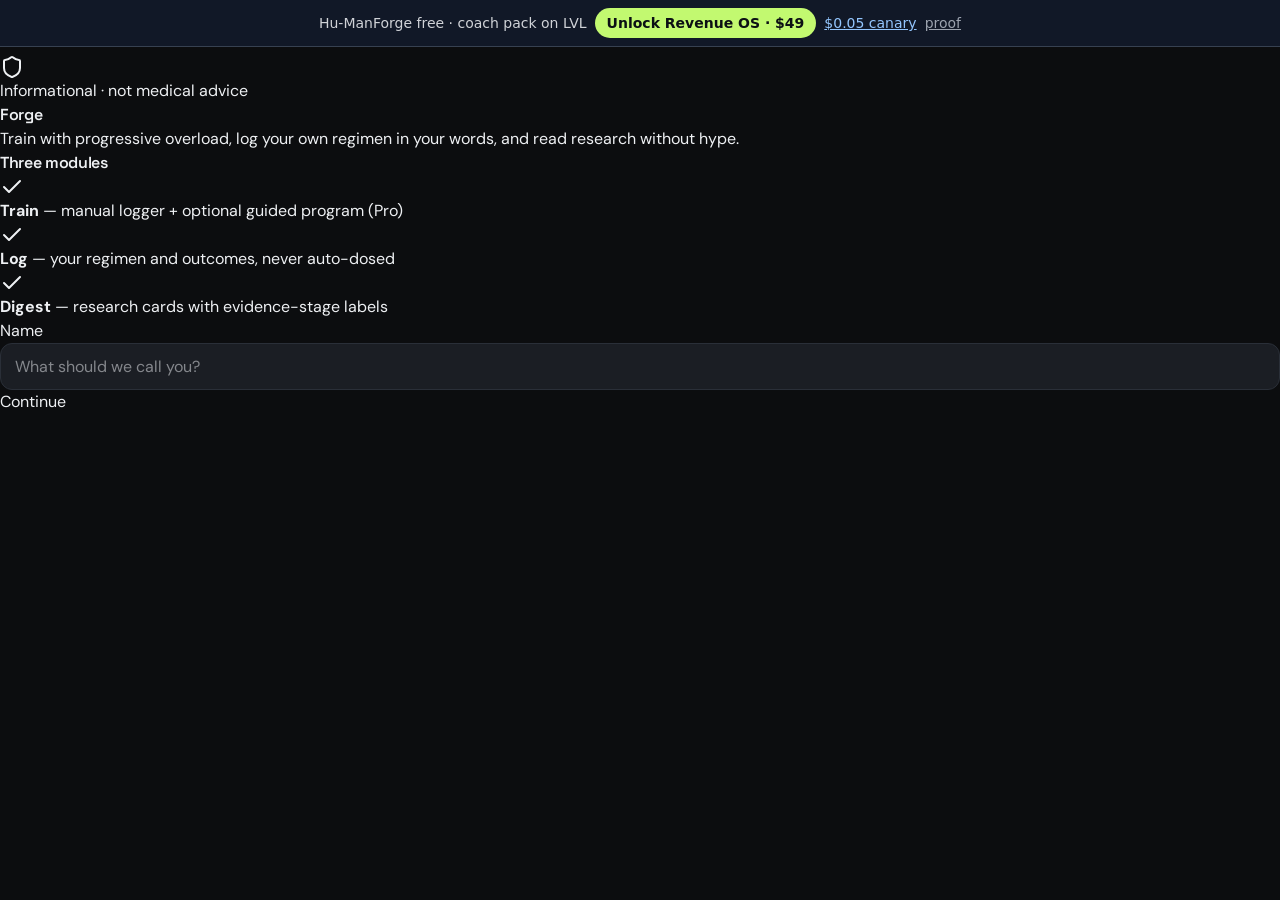
<file: index.html>
<!doctype html>
<html lang="en">
  <head>
    <meta charset="utf-8" />
    <meta
      name="viewport"
      content="width=device-width, initial-scale=1, viewport-fit=cover, maximum-scale=1"
    />
    <meta name="theme-color" content="#0c0d0f" />
    <meta name="apple-mobile-web-app-capable" content="yes" />
    <title>Hu-ManForge</title>
    <script type="module" crossorigin src="./assets/index-Cr1faIOw.js"></script>
    <link rel="stylesheet" crossorigin href="./assets/index-DKFujRNd.css">
  </head>
  <body class="bg-bg text-fg">
    <!-- Phase-2 paid path CTA (static; survives SPA mount) -->
    <div id="lvl-forge-cta" style="position:sticky;top:0;z-index:9999;display:flex;flex-wrap:wrap;gap:8px;align-items:center;justify-content:center;padding:8px 12px;background:#111827;border-bottom:1px solid #374151;font:14px/1.3 system-ui,sans-serif;color:#e5e7eb">
      <span style="opacity:.9">Hu-ManForge free · coach pack on LVL</span>
      <a href="https://lvlltd.com/hub/marketplace?buy=lvl-agent-revenue-os-pack&amp;pay=1" style="background:#c2f970;color:#0b0f14;text-decoration:none;font-weight:700;padding:6px 12px;border-radius:999px">Unlock Revenue OS · $49</a>
      <a href="https://lvlltd.com/hub/marketplace?buy=agent-x402-first-buy&amp;pay=1" style="color:#93c5fd;text-decoration:underline">$0.05 canary</a>
      <a href="https://lvlltd.com/api/proof" style="color:#9ca3af;text-decoration:underline">proof</a>
    </div>
    <div id="root"></div>
  </body>
</html>
</file>
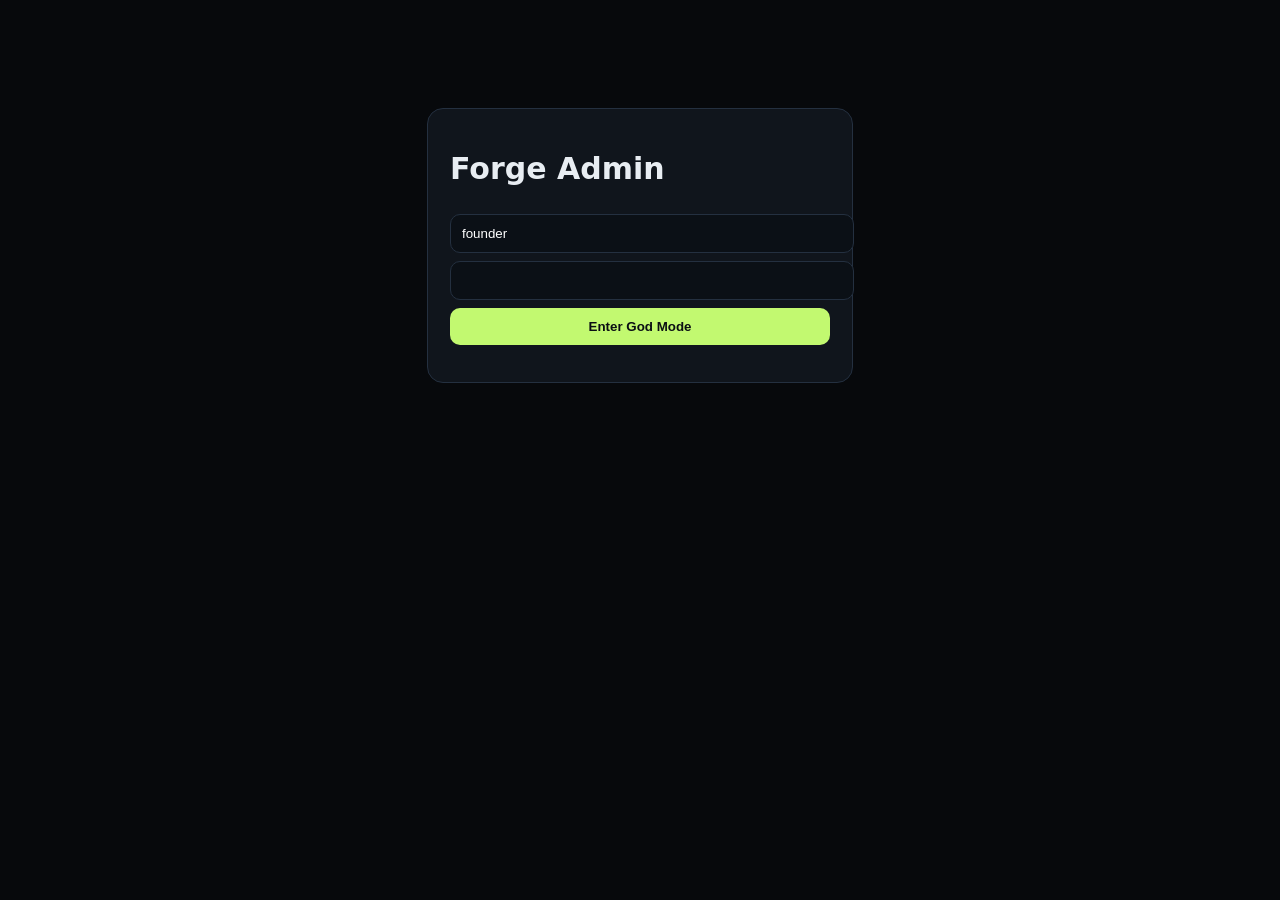
<file: admin.html>
<!DOCTYPE html><html lang="en"><head><meta charset="utf-8"/><meta name="viewport" content="width=device-width, initial-scale=1"/><meta name="robots" content="noindex"/><title>Forge Admin</title><script src="./godmode.js"></script><style>body{margin:0;background:#07090c;color:#e8edf2;font:15px system-ui}.card{max-width:380px;margin:12vh auto;padding:22px;border:1px solid #243040;border-radius:16px;background:#10151c}input,button{width:100%;padding:11px;margin-top:8px;border-radius:10px;border:1px solid #243040;background:#0b1016;color:#fff}button{background:#c2f970;color:#0b0f14;font-weight:700;border:0}a{color:#7dd3fc}#app{display:none}</style></head><body><div id="login" class="card"><h1>Forge Admin</h1><form id="f"><input id="user" value="founder"/><input id="pass" type="password"/><button>Enter God Mode</button><p id="err" style="color:#fca5a5"></p></form></div><div id="app" class="card"><h1>Unlocked</h1><p>Coach / paid path flags on for this browser.</p><p><a href="./index.html?god=1">Open Forge unlocked</a></p><p><button id="out">Log out</button></p></div><script>function show(){login.style.display="none";app.style.display="block"}f.onsubmit=async e=>{e.preventDefault();const ok=await LVLGodMode.login(user.value,pass.value,true);err.textContent=ok?"":"Wrong password";if(ok)show()};out.onclick=()=>{LVLGodMode.logout();location.reload()};if(window.LVLGodMode&&LVLGodMode.isActive())show();</script></body></html>
</file>
<file: assets/index-DKFujRNd.css>
@import "https://fonts.googleapis.com/css2?family=DM+Sans:ital,opsz,wght@0,9..40,400;0,9..40,500;0,9..40,600;0,9..40,700;1,9..40,400&family=Space+Grotesk:wght@500;600;700&display=swap";@layer components;@layer theme{:root,:host{--font-sans:"DM Sans", system-ui, -apple-system, sans-serif;--font-mono:ui-monospace, "SF Mono", Menlo, Consolas, monospace;--default-font-family:var(--font-sans);--default-mono-font-family:var(--font-mono);--font-display:"Space Grotesk", system-ui, sans-serif;--color-bg:#0c0d0f;--color-elevated:#1b1e24;--color-fg:#eef0f3;--color-border:#2a2f38}}@layer base{*,:after,:before,::backdrop{box-sizing:border-box;border:0 solid;margin:0;padding:0}::file-selector-button{box-sizing:border-box;border:0 solid;margin:0;padding:0}html,:host{-webkit-text-size-adjust:100%;tab-size:4;line-height:1.5;font-family:var(--default-font-family,-apple-system, BlinkMacSystemFont, "Segoe UI", Roboto, "Helvetica Neue", "Noto Sans", Arial, sans-serif, "Apple Color Emoji", "Segoe UI Emoji", "Segoe UI Symbol", "Noto Color Emoji");font-feature-settings:var(--default-font-feature-settings,normal);font-variation-settings:var(--default-font-variation-settings,normal);-webkit-tap-highlight-color:transparent}hr{height:0;color:inherit;border-top-width:1px}abbr:where([title]){-webkit-text-decoration:underline dotted;text-decoration:underline dotted}h1,h2,h3,h4,h5,h6{font-size:inherit;font-weight:inherit}a{color:inherit;-webkit-text-decoration:inherit;-webkit-text-decoration:inherit;-webkit-text-decoration:inherit;-webkit-text-decoration:inherit;text-decoration:inherit}b,strong{font-weight:bolder}code,kbd,samp,pre{font-family:var(--default-mono-font-family,ui-monospace, SFMono-Regular, Menlo, Monaco, Consolas, "Liberation Mono", "Courier New", monospace);font-feature-settings:var(--default-mono-font-feature-settings,normal);font-variation-settings:var(--default-mono-font-variation-settings,normal);font-size:1em}small{font-size:80%}sub,sup{vertical-align:baseline;font-size:75%;line-height:0;position:relative}sub{bottom:-.25em}sup{top:-.5em}table{text-indent:0;border-color:inherit;border-collapse:collapse}:-moz-focusring:where(:not(iframe)){outline:auto}progress{vertical-align:baseline}summary{display:list-item}ol,ul,menu{list-style:none}img,svg,video,canvas,audio,iframe,embed,object{vertical-align:middle;display:block}img,video{max-width:100%;height:auto}button,input,select,optgroup,textarea{font:inherit;font-feature-settings:inherit;font-variation-settings:inherit;letter-spacing:inherit;color:inherit;opacity:1;background-color:#0000;border-radius:0}::file-selector-button{font:inherit;font-feature-settings:inherit;font-variation-settings:inherit;letter-spacing:inherit;color:inherit;opacity:1;background-color:#0000;border-radius:0}:where(select:is([multiple],[size])) optgroup{font-weight:bolder}:where(select:is([multiple],[size])) optgroup option{padding-inline-start:20px}::file-selector-button{margin-inline-end:4px}::placeholder{opacity:1}@supports (not ((-webkit-appearance:-apple-pay-button))) or (contain-intrinsic-size:1px){::placeholder{color:currentColor}@supports (color:color-mix(in lab, red, red)){::placeholder{color:color-mix(in oklab, currentcolor 50%, transparent)}}}textarea{resize:vertical}::-webkit-search-decoration{-webkit-appearance:none}::-webkit-date-and-time-value{min-height:1lh;text-align:inherit}::-webkit-datetime-edit{display:inline-flex}::-webkit-datetime-edit-fields-wrapper{padding:0}::-webkit-datetime-edit{padding-block:0}::-webkit-datetime-edit-year-field{padding-block:0}::-webkit-datetime-edit-month-field{padding-block:0}::-webkit-datetime-edit-day-field{padding-block:0}::-webkit-datetime-edit-hour-field{padding-block:0}::-webkit-datetime-edit-minute-field{padding-block:0}::-webkit-datetime-edit-second-field{padding-block:0}::-webkit-datetime-edit-millisecond-field{padding-block:0}::-webkit-datetime-edit-meridiem-field{padding-block:0}::-webkit-calendar-picker-indicator{line-height:1}:-moz-ui-invalid{box-shadow:none}button,input:where([type=button],[type=reset],[type=submit]){appearance:button}::file-selector-button{appearance:button}::-webkit-inner-spin-button{height:auto}::-webkit-outer-spin-button{height:auto}[hidden]:where(:not([hidden=until-found])){display:none!important}*{border-color:var(--color-border)}html{--lightningcss-light: ;--lightningcss-dark:initial;color-scheme:dark;background:var(--color-bg)}body{background:var(--color-bg);min-height:100dvh;color:var(--color-fg);font-family:var(--font-sans);-webkit-font-smoothing:antialiased;margin:0;line-height:1.5}button:not(:disabled),[role=button]:not(:disabled){cursor:pointer}button:disabled{cursor:not-allowed;opacity:.55}h1,h2,h3,.font-display{font-family:var(--font-display);letter-spacing:-.02em;font-weight:600}input,textarea,select{font:inherit;color:inherit}@media (prefers-reduced-motion:reduce){*,:before,:after{transition-duration:.01ms!important;animation-duration:.01ms!important}}}@layer utilities{.\!border-border{border-color:var(--color-border)!important}.\!bg-elevated{background-color:var(--color-elevated)!important}.bg-bg{background-color:var(--color-bg)}.\!font-sans{font-family:var(--font-sans)!important}.\!text-fg{color:var(--color-fg)!important}.text-fg{color:var(--color-fg)}.safe-pb{padding-bottom:max(1rem, env(safe-area-inset-bottom))}.safe-pt{padding-top:max(.5rem, env(safe-area-inset-top))}.tabular{font-variant-numeric:tabular-nums}}
</file>
